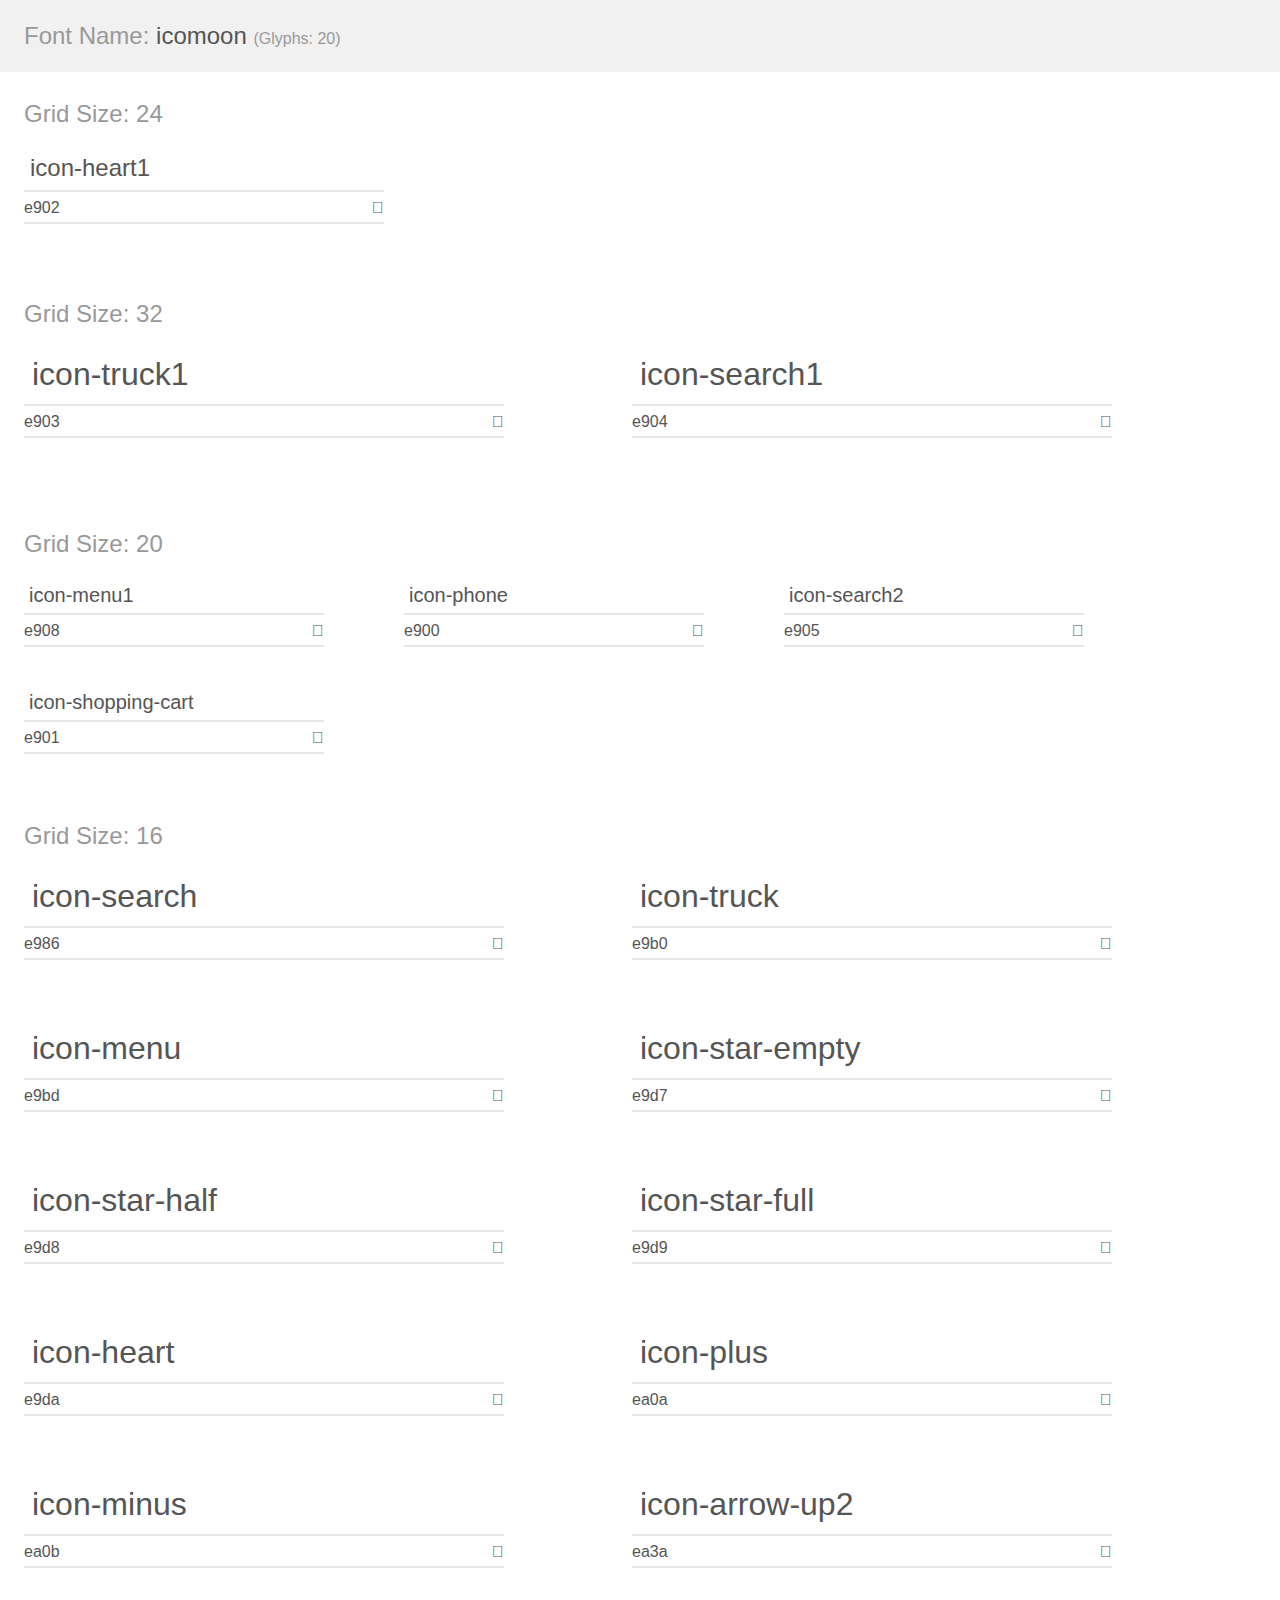
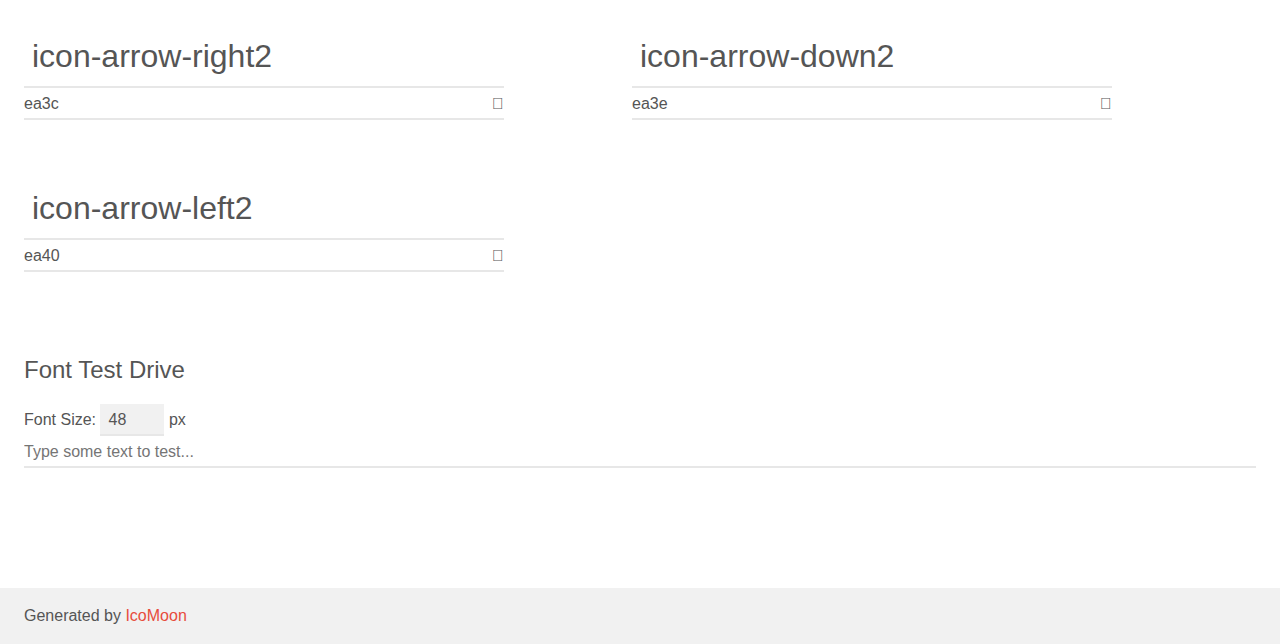
<file: Iconos/demo.html>
<!doctype html>
<html>
<head>
    <meta charset="utf-8">
    <title>IcoMoon Demo</title>
    <meta name="description" content="An Icon Font Generated By IcoMoon.io">
    <meta name="viewport" content="width=device-width, initial-scale=1">
    <link rel="stylesheet" href="demo-files/demo.css">
    <link rel="stylesheet" href="style.css"></head>
<body>
    <div class="bgc1 clearfix">
        <h1 class="mhmm mvm"><span class="fgc1">Font Name:</span> icomoon <small class="fgc1">(Glyphs:&nbsp;20)</small></h1>
    </div>
    <div class="clearfix mhl ptl">
        <h1 class="mvm mtn fgc1">Grid Size: 24</h1>
        <div class="glyph fs1">
            <div class="clearfix bshadow0 pbs">
                <span class="icon-heart1"></span>
                <span class="mls"> icon-heart1</span>
            </div>
            <fieldset class="fs0 size1of1 clearfix hidden-false">
                <input type="text" readonly value="e902" class="unit size1of2" />
                <input type="text" maxlength="1" readonly value="&#xe902;" class="unitRight size1of2 talign-right" />
            </fieldset>
            <div class="fs0 bshadow0 clearfix hidden-true">
                <span class="unit pvs fgc1">liga: </span>
                <input type="text" readonly value="" class="liga unitRight" />
            </div>
        </div>
    </div>
    <div class="clearfix mhl ptl">
        <h1 class="mvm mtn fgc1">Grid Size: 32</h1>
        <div class="glyph fs2">
            <div class="clearfix bshadow0 pbs">
                <span class="icon-truck1"></span>
                <span class="mls"> icon-truck1</span>
            </div>
            <fieldset class="fs0 size1of1 clearfix hidden-false">
                <input type="text" readonly value="e903" class="unit size1of2" />
                <input type="text" maxlength="1" readonly value="&#xe903;" class="unitRight size1of2 talign-right" />
            </fieldset>
            <div class="fs0 bshadow0 clearfix hidden-true">
                <span class="unit pvs fgc1">liga: </span>
                <input type="text" readonly value="" class="liga unitRight" />
            </div>
        </div>
        <div class="glyph fs2">
            <div class="clearfix bshadow0 pbs">
                <span class="icon-search1"></span>
                <span class="mls"> icon-search1</span>
            </div>
            <fieldset class="fs0 size1of1 clearfix hidden-false">
                <input type="text" readonly value="e904" class="unit size1of2" />
                <input type="text" maxlength="1" readonly value="&#xe904;" class="unitRight size1of2 talign-right" />
            </fieldset>
            <div class="fs0 bshadow0 clearfix hidden-true">
                <span class="unit pvs fgc1">liga: </span>
                <input type="text" readonly value="" class="liga unitRight" />
            </div>
        </div>
    </div>
    <div class="clearfix mhl ptl">
        <h1 class="mvm mtn fgc1">Grid Size: 20</h1>
        <div class="glyph fs3">
            <div class="clearfix bshadow0 pbs">
                <span class="icon-menu1"></span>
                <span class="mls"> icon-menu1</span>
            </div>
            <fieldset class="fs0 size1of1 clearfix hidden-false">
                <input type="text" readonly value="e908" class="unit size1of2" />
                <input type="text" maxlength="1" readonly value="&#xe908;" class="unitRight size1of2 talign-right" />
            </fieldset>
            <div class="fs0 bshadow0 clearfix hidden-true">
                <span class="unit pvs fgc1">liga: </span>
                <input type="text" readonly value="" class="liga unitRight" />
            </div>
        </div>
        <div class="glyph fs3">
            <div class="clearfix bshadow0 pbs">
                <span class="icon-phone"></span>
                <span class="mls"> icon-phone</span>
            </div>
            <fieldset class="fs0 size1of1 clearfix hidden-false">
                <input type="text" readonly value="e900" class="unit size1of2" />
                <input type="text" maxlength="1" readonly value="&#xe900;" class="unitRight size1of2 talign-right" />
            </fieldset>
            <div class="fs0 bshadow0 clearfix hidden-true">
                <span class="unit pvs fgc1">liga: </span>
                <input type="text" readonly value="" class="liga unitRight" />
            </div>
        </div>
        <div class="glyph fs3">
            <div class="clearfix bshadow0 pbs">
                <span class="icon-search2"></span>
                <span class="mls"> icon-search2</span>
            </div>
            <fieldset class="fs0 size1of1 clearfix hidden-false">
                <input type="text" readonly value="e905" class="unit size1of2" />
                <input type="text" maxlength="1" readonly value="&#xe905;" class="unitRight size1of2 talign-right" />
            </fieldset>
            <div class="fs0 bshadow0 clearfix hidden-true">
                <span class="unit pvs fgc1">liga: </span>
                <input type="text" readonly value="" class="liga unitRight" />
            </div>
        </div>
        <div class="glyph fs3">
            <div class="clearfix bshadow0 pbs">
                <span class="icon-shopping-cart"></span>
                <span class="mls"> icon-shopping-cart</span>
            </div>
            <fieldset class="fs0 size1of1 clearfix hidden-false">
                <input type="text" readonly value="e901" class="unit size1of2" />
                <input type="text" maxlength="1" readonly value="&#xe901;" class="unitRight size1of2 talign-right" />
            </fieldset>
            <div class="fs0 bshadow0 clearfix hidden-true">
                <span class="unit pvs fgc1">liga: </span>
                <input type="text" readonly value="" class="liga unitRight" />
            </div>
        </div>
    </div>
    <div class="clearfix mhl ptl">
        <h1 class="mvm mtn fgc1">Grid Size: 16</h1>
        <div class="glyph fs4">
            <div class="clearfix bshadow0 pbs">
                <span class="icon-search"></span>
                <span class="mls"> icon-search</span>
            </div>
            <fieldset class="fs0 size1of1 clearfix hidden-false">
                <input type="text" readonly value="e986" class="unit size1of2" />
                <input type="text" maxlength="1" readonly value="&#xe986;" class="unitRight size1of2 talign-right" />
            </fieldset>
            <div class="fs0 bshadow0 clearfix hidden-true">
                <span class="unit pvs fgc1">liga: </span>
                <input type="text" readonly value="search, magnifier" class="liga unitRight" />
            </div>
        </div>
        <div class="glyph fs4">
            <div class="clearfix bshadow0 pbs">
                <span class="icon-truck"></span>
                <span class="mls"> icon-truck</span>
            </div>
            <fieldset class="fs0 size1of1 clearfix hidden-false">
                <input type="text" readonly value="e9b0" class="unit size1of2" />
                <input type="text" maxlength="1" readonly value="&#xe9b0;" class="unitRight size1of2 talign-right" />
            </fieldset>
            <div class="fs0 bshadow0 clearfix hidden-true">
                <span class="unit pvs fgc1">liga: </span>
                <input type="text" readonly value="truck, transit" class="liga unitRight" />
            </div>
        </div>
        <div class="glyph fs4">
            <div class="clearfix bshadow0 pbs">
                <span class="icon-menu"></span>
                <span class="mls"> icon-menu</span>
            </div>
            <fieldset class="fs0 size1of1 clearfix hidden-false">
                <input type="text" readonly value="e9bd" class="unit size1of2" />
                <input type="text" maxlength="1" readonly value="&#xe9bd;" class="unitRight size1of2 talign-right" />
            </fieldset>
            <div class="fs0 bshadow0 clearfix hidden-true">
                <span class="unit pvs fgc1">liga: </span>
                <input type="text" readonly value="menu, list3" class="liga unitRight" />
            </div>
        </div>
        <div class="glyph fs4">
            <div class="clearfix bshadow0 pbs">
                <span class="icon-star-empty"></span>
                <span class="mls"> icon-star-empty</span>
            </div>
            <fieldset class="fs0 size1of1 clearfix hidden-false">
                <input type="text" readonly value="e9d7" class="unit size1of2" />
                <input type="text" maxlength="1" readonly value="&#xe9d7;" class="unitRight size1of2 talign-right" />
            </fieldset>
            <div class="fs0 bshadow0 clearfix hidden-true">
                <span class="unit pvs fgc1">liga: </span>
                <input type="text" readonly value="star-empty, rate" class="liga unitRight" />
            </div>
        </div>
        <div class="glyph fs4">
            <div class="clearfix bshadow0 pbs">
                <span class="icon-star-half"></span>
                <span class="mls"> icon-star-half</span>
            </div>
            <fieldset class="fs0 size1of1 clearfix hidden-false">
                <input type="text" readonly value="e9d8" class="unit size1of2" />
                <input type="text" maxlength="1" readonly value="&#xe9d8;" class="unitRight size1of2 talign-right" />
            </fieldset>
            <div class="fs0 bshadow0 clearfix hidden-true">
                <span class="unit pvs fgc1">liga: </span>
                <input type="text" readonly value="star-half, rate2" class="liga unitRight" />
            </div>
        </div>
        <div class="glyph fs4">
            <div class="clearfix bshadow0 pbs">
                <span class="icon-star-full"></span>
                <span class="mls"> icon-star-full</span>
            </div>
            <fieldset class="fs0 size1of1 clearfix hidden-false">
                <input type="text" readonly value="e9d9" class="unit size1of2" />
                <input type="text" maxlength="1" readonly value="&#xe9d9;" class="unitRight size1of2 talign-right" />
            </fieldset>
            <div class="fs0 bshadow0 clearfix hidden-true">
                <span class="unit pvs fgc1">liga: </span>
                <input type="text" readonly value="star-full, rate3" class="liga unitRight" />
            </div>
        </div>
        <div class="glyph fs4">
            <div class="clearfix bshadow0 pbs">
                <span class="icon-heart"></span>
                <span class="mls"> icon-heart</span>
            </div>
            <fieldset class="fs0 size1of1 clearfix hidden-false">
                <input type="text" readonly value="e9da" class="unit size1of2" />
                <input type="text" maxlength="1" readonly value="&#xe9da;" class="unitRight size1of2 talign-right" />
            </fieldset>
            <div class="fs0 bshadow0 clearfix hidden-true">
                <span class="unit pvs fgc1">liga: </span>
                <input type="text" readonly value="heart, like" class="liga unitRight" />
            </div>
        </div>
        <div class="glyph fs4">
            <div class="clearfix bshadow0 pbs">
                <span class="icon-plus"></span>
                <span class="mls"> icon-plus</span>
            </div>
            <fieldset class="fs0 size1of1 clearfix hidden-false">
                <input type="text" readonly value="ea0a" class="unit size1of2" />
                <input type="text" maxlength="1" readonly value="&#xea0a;" class="unitRight size1of2 talign-right" />
            </fieldset>
            <div class="fs0 bshadow0 clearfix hidden-true">
                <span class="unit pvs fgc1">liga: </span>
                <input type="text" readonly value="plus, add" class="liga unitRight" />
            </div>
        </div>
        <div class="glyph fs4">
            <div class="clearfix bshadow0 pbs">
                <span class="icon-minus"></span>
                <span class="mls"> icon-minus</span>
            </div>
            <fieldset class="fs0 size1of1 clearfix hidden-false">
                <input type="text" readonly value="ea0b" class="unit size1of2" />
                <input type="text" maxlength="1" readonly value="&#xea0b;" class="unitRight size1of2 talign-right" />
            </fieldset>
            <div class="fs0 bshadow0 clearfix hidden-true">
                <span class="unit pvs fgc1">liga: </span>
                <input type="text" readonly value="minus, subtract" class="liga unitRight" />
            </div>
        </div>
        <div class="glyph fs4">
            <div class="clearfix bshadow0 pbs">
                <span class="icon-arrow-up2"></span>
                <span class="mls"> icon-arrow-up2</span>
            </div>
            <fieldset class="fs0 size1of1 clearfix hidden-false">
                <input type="text" readonly value="ea3a" class="unit size1of2" />
                <input type="text" maxlength="1" readonly value="&#xea3a;" class="unitRight size1of2 talign-right" />
            </fieldset>
            <div class="fs0 bshadow0 clearfix hidden-true">
                <span class="unit pvs fgc1">liga: </span>
                <input type="text" readonly value="arrow-up2, up2" class="liga unitRight" />
            </div>
        </div>
        <div class="glyph fs4">
            <div class="clearfix bshadow0 pbs">
                <span class="icon-arrow-right2"></span>
                <span class="mls"> icon-arrow-right2</span>
            </div>
            <fieldset class="fs0 size1of1 clearfix hidden-false">
                <input type="text" readonly value="ea3c" class="unit size1of2" />
                <input type="text" maxlength="1" readonly value="&#xea3c;" class="unitRight size1of2 talign-right" />
            </fieldset>
            <div class="fs0 bshadow0 clearfix hidden-true">
                <span class="unit pvs fgc1">liga: </span>
                <input type="text" readonly value="arrow-right2, right4" class="liga unitRight" />
            </div>
        </div>
        <div class="glyph fs4">
            <div class="clearfix bshadow0 pbs">
                <span class="icon-arrow-down2"></span>
                <span class="mls"> icon-arrow-down2</span>
            </div>
            <fieldset class="fs0 size1of1 clearfix hidden-false">
                <input type="text" readonly value="ea3e" class="unit size1of2" />
                <input type="text" maxlength="1" readonly value="&#xea3e;" class="unitRight size1of2 talign-right" />
            </fieldset>
            <div class="fs0 bshadow0 clearfix hidden-true">
                <span class="unit pvs fgc1">liga: </span>
                <input type="text" readonly value="arrow-down2, down2" class="liga unitRight" />
            </div>
        </div>
        <div class="glyph fs4">
            <div class="clearfix bshadow0 pbs">
                <span class="icon-arrow-left2"></span>
                <span class="mls"> icon-arrow-left2</span>
            </div>
            <fieldset class="fs0 size1of1 clearfix hidden-false">
                <input type="text" readonly value="ea40" class="unit size1of2" />
                <input type="text" maxlength="1" readonly value="&#xea40;" class="unitRight size1of2 talign-right" />
            </fieldset>
            <div class="fs0 bshadow0 clearfix hidden-true">
                <span class="unit pvs fgc1">liga: </span>
                <input type="text" readonly value="arrow-left2, left4" class="liga unitRight" />
            </div>
        </div>
    </div>

    <!--[if gt IE 8]><!-->
    <div class="mhl clearfix mbl">
        <h1>Font Test Drive</h1>
        <label>
            Font Size: <input id="fontSize" type="number" class="textbox0 mbm"
            min="8" value="48" />
            px
        </label>
        <input id="testText" type="text" class="phl size1of1 mvl"
        placeholder="Type some text to test..." value=""/>
        <div id="testDrive" class="icon-" style="font-family: icomoon">&nbsp;
        </div>
    </div>
    <!--<![endif]-->
    <div class="bgc1 clearfix">
        <p class="mhl">Generated by <a href="https://icomoon.io/app">IcoMoon</a></p>
    </div>

    <script src="demo-files/demo.js"></script>
</body>
</html>
</file>
<file: Iconos/demo-files/demo.css>
body {
  padding: 0;
  margin: 0;
  font-family: sans-serif;
  font-size: 1em;
  line-height: 1.5;
  color: #555;
  background: #fff;
}
h1 {
  font-size: 1.5em;
  font-weight: normal;
}
small {
  font-size: .66666667em;
}
a {
  color: #e74c3c;
  text-decoration: none;
}
a:hover, a:focus {
  box-shadow: 0 1px #e74c3c;
}
.bshadow0, input {
  box-shadow: inset 0 -2px #e7e7e7;
}
input:hover {
  box-shadow: inset 0 -2px #ccc;
}
input, fieldset {
  font-family: sans-serif;
  font-size: 1em;
  margin: 0;
  padding: 0;
  border: 0;
}
input {
  color: inherit;
  line-height: 1.5;
  height: 1.5em;
  padding: .25em 0;
}
input:focus {
  outline: none;
  box-shadow: inset 0 -2px #449fdb;
}
.glyph {
  font-size: 16px;
  width: 15em;
  padding-bottom: 1em;
  margin-right: 4em;
  margin-bottom: 1em;
  float: left;
  overflow: hidden;
}
.liga {
  width: 80%;
  width: calc(100% - 2.5em);
}
.talign-right {
  text-align: right;
}
.talign-center {
  text-align: center;
}
.bgc1 {
  background: #f1f1f1;
}
.fgc1 {
  color: #999;
}
.fgc0 {
  color: #000;
}
p {
  margin-top: 1em;
  margin-bottom: 1em;
}
.mvm {
  margin-top: .75em;
  margin-bottom: .75em;
}
.mtn {
  margin-top: 0;
}
.mtl, .mal {
  margin-top: 1.5em;
}
.mbl, .mal {
  margin-bottom: 1.5em;
}
.mal, .mhl {
  margin-left: 1.5em;
  margin-right: 1.5em;
}
.mhmm {
  margin-left: 1em;
  margin-right: 1em;
}
.mls {
  margin-left: .25em;
}
.ptl {
  padding-top: 1.5em;
}
.pbs, .pvs {
  padding-bottom: .25em;
}
.pvs, .pts {
  padding-top: .25em;
}
.unit {
  float: left;
}
.unitRight {
  float: right;
}
.size1of2 {
  width: 50%;
}
.size1of1 {
  width: 100%;
}
.clearfix:before, .clearfix:after {
  content: " ";
  display: table;
}
.clearfix:after {
  clear: both;
}
.hidden-true {
  display: none;
}
.textbox0 {
  width: 3em;
  background: #f1f1f1;
  padding: .25em .5em;
  line-height: 1.5;
  height: 1.5em;
}
#testDrive {
  display: block;
  padding-top: 24px;
  line-height: 1.5;
}
.fs0 {
  font-size: 16px;
}
.fs1 {
  font-size: 24px;
}
.fs2 {
  font-size: 32px;
}
.fs3 {
  font-size: 20px;
}
.fs4 {
  font-size: 32px;
}
</file>
<file: Iconos/style.css>
@font-face {
  font-family: 'armasecreta-icon';
  src:  url('fonts/armasecreta-icon.eot?z2lkrx');
  src:  url('fonts/armasecreta-icon.eot?z2lkrx#iefix') format('embedded-opentype'),
    url('fonts/armasecreta-icon.ttf?z2lkrx') format('truetype'),
    url('fonts/armasecreta-icon.woff?z2lkrx') format('woff'),
    url('fonts/armasecreta-icon.svg?z2lkrx#armasecreta-icon') format('svg');
  font-weight: normal;
  font-style: normal;
  font-display: block;
}

[class^="armasecreta-"], [class*=" armasecreta-"] {
  /* use !important to prevent issues with browser extensions that change fonts */
  font-family: 'armasecreta-icon' !important;
  /* speak: never; */
  font-style: normal;
  font-weight: normal;
  font-variant: normal;
  text-transform: none;
  /* line-height: 1; */

  /* Better Font Rendering =========== */
  -webkit-font-smoothing: antialiased;
  -moz-osx-font-smoothing: grayscale;
}

.armasecreta-star:before {
  content: "\f005";
}
.armasecreta-star-o:before {
  content: "\f006";
}
.armasecreta-camera1:before {
  content: "\f030";
}
.armasecreta-star-half:before {
  content: "\f089";
}
.armasecreta-lightbulb-o:before {
  content: "\f0eb";
}
.armasecreta-star-half-empty:before {
  content: "\f123";
}
.armasecreta-star-half-full:before {
  content: "\f123";
}
.armasecreta-star-half-o:before {
  content: "\f123";
}
.armasecreta-bluetooth:before {
  content: "\e900";
}
.armasecreta-mobile:before {
  content: "\e958";
}
.armasecreta-mobile2:before {
  content: "\e959";
}
.armasecreta-arrow-right2:before {
  content: "\ea3c";
}
.armasecreta-arrow-left2:before {
  content: "\ea40";
}
.armasecreta-clock:before {
  content: "\e94e";
}
.armasecreta-clock2:before {
  content: "\e94f";
}
</file>
